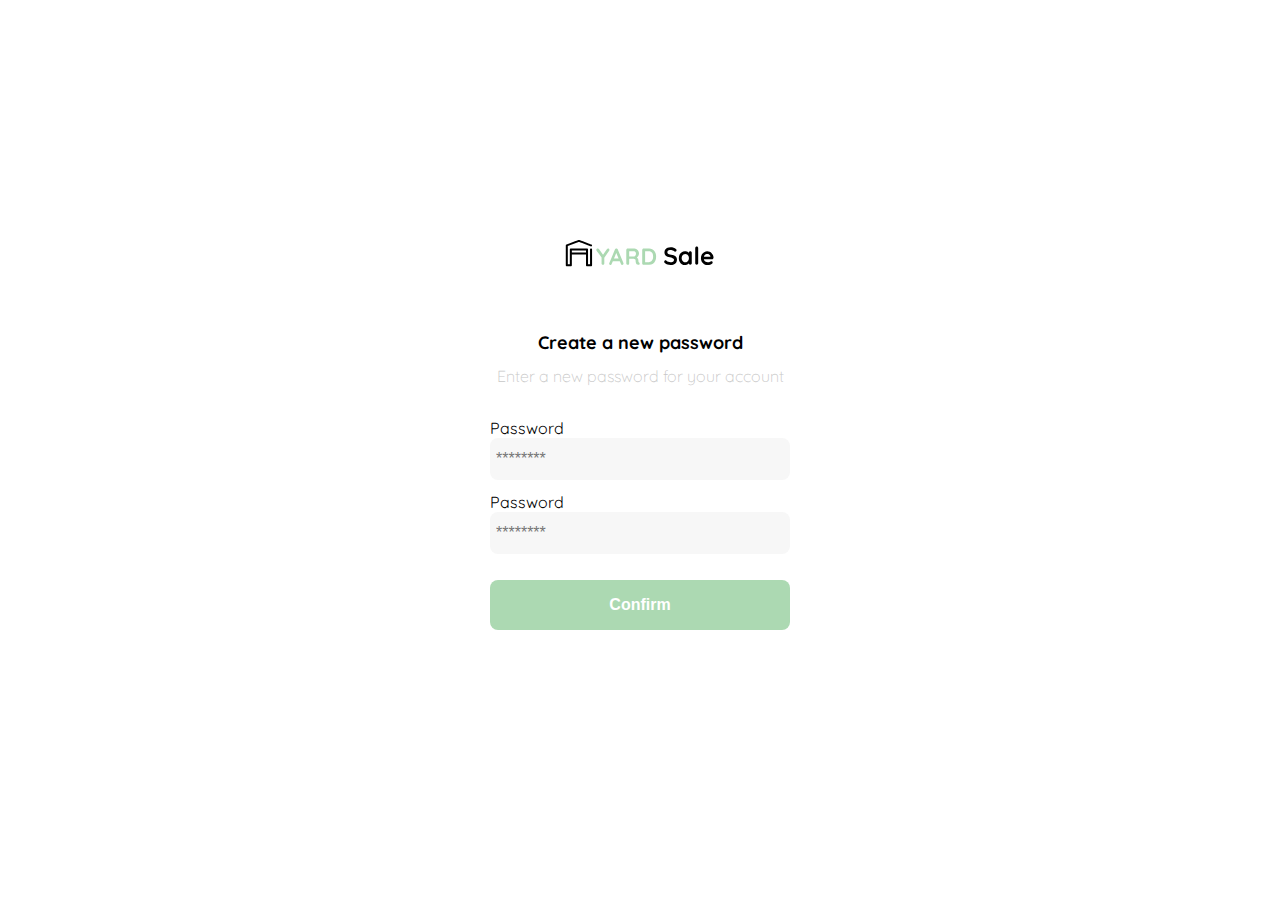
<file: clase1.html>
<!DOCTYPE html>
<html lang="en">
<head>
    <meta charset="UTF-8">
    <meta name="viewport" content="width=device-width, initial-scale=1.0">
    <title>Contraseña</title>
    <link rel="preconnect" href="https://fonts.googleapis.com">
    <link rel="preconnect" href="https://fonts.gstatic.com" crossorigin>
    <link href="https://fonts.googleapis.com/css2?family=Quicksand:wght@300..700&display=swap" rel="stylesheet">
    <style>
        :root{
            --white: #fff;
            --black: #000;
            --very-light-pink: #C7C7C7;
            --text-input-field: #F7F7F7;
            --hospital-green: #ACD9B2;
            --sm: 14px;
            --md: 16px;
            --lg: 18px;
        }
        body{
            margin: 0;
            font-family: 'Quicksand', sans-serif;
        }
        .login{
            width: 100%;
            height: 100vh;
            display: grid;
            place-items: center;
        }
        .form-container{
            display: grid;
            grid-template-rows: auto 1fr auto;
            width: 300px;
        }
        .logo{
            width: 150px; 
            margin-bottom: 48px;
            justify-self: center;
            display: none;
        }
        .title{
            font-family: 'Quicksand', sans-serif;
            font-size: var(--lg);
            margin-bottom: 12px;
            text-align: center;
        }
        .subtitle{
            color: var(--very-light-pink);
            font-size: var(--md);
            font-weight: 300;
            margin-top: 0;
            margin-bottom: 32px;
            text-align: center;
        }
        .laber{
            font-size: var(--sm);
            font-weight: bold;
            margin-bottom: 4px;
        }
        .form{
            display: flex;
            flex-direction: column;

            
        }
        .input{
            background-color: var(--text-input-field);
            border: none;
            border-radius: 8px;
            height: 30px;
            font-size: var(--md);
            padding: 6px;
            margin-bottom: 12px;
        }
        .primary-button{
            background-color: var(--hospital-green);
            color: var(--white);
            border: none;
            border-radius: 8px;
            height: 50px;
            width: 100%;
            font-size: var(--md);
            font-weight: bold;
            cursor: pointer;
        }
        .login-button{
            margin-top: 14px;
            margin-bottom: 30px;
        }
        @media (min-width: 640px){
            .logo{
                display: block;
            }
        }
    </style>
</head>
<body>
    <div class="login">
        <div class="form-container">
            <img src="./logos/logo_yard_sale.svg" alt="logo" class="logo">
            <h1 class="title">Create a new password</h1>
            <p class="subtitle">Enter a new password for your account</p>
            <form action="/" class="form">
                <label for="password">Password</label>
                <input type="password" 
                id="password" 
                class="input input-password" 
                placeholder="********">
                
                <label for="new-password">Password</label>
                <input type="password" 
                id="new-password" 
                class="input input-password" 
                placeholder="********">

                <input type="submit" value="Confirm" class="primary-button login-button"> 
            </form>

        </div>

    </div>
    
</body>
</html>
</file>
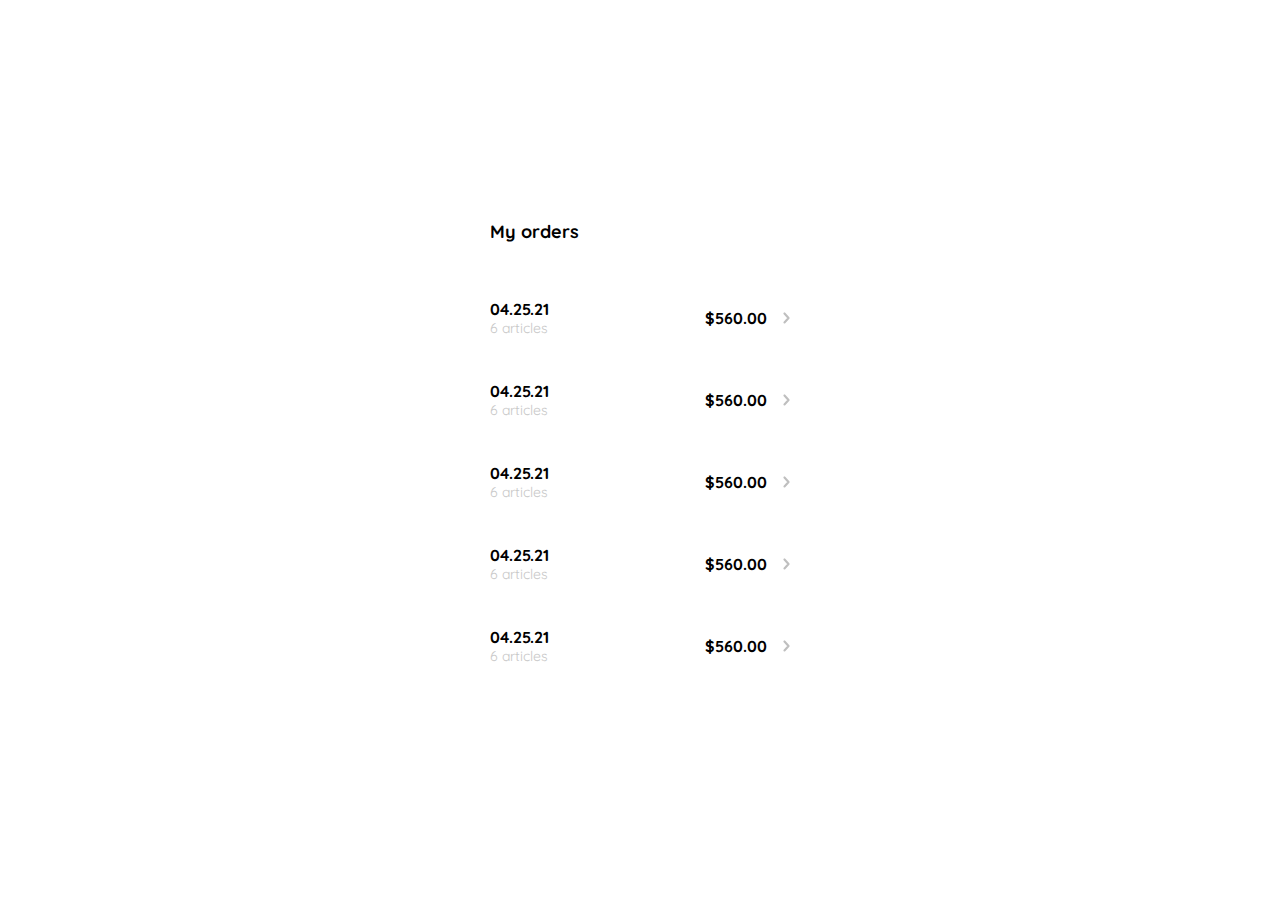
<file: clase10.html>
<!DOCTYPE html>
<html lang="en">

<head>
    <meta charset="UTF-8">
    <meta name="viewport" content="width=device-width, initial-scale=1.0">
    <title>My order</title>
    <link rel="preconnect" href="https://fonts.googleapis.com">
    <link rel="preconnect" href="https://fonts.gstatic.com" crossorigin>
    <link href="https://fonts.googleapis.com/css2?family=Quicksand:wght@300..700&display=swap" rel="stylesheet">
    <style>
        :root {
            --white: #fff;
            --black: #000;
            --very-light-pink: #C7C7C7;
            --text-input-field: #F7F7F7;
            --hospital-green: #ACD9B2;
            --sm: 14px;
            --md: 16px;
            --lg: 18px;
        }

        body {
            margin: 0;
            font-family: 'Quicksand', sans-serif;
        }

        .my-order {
            width: 100%;
            height: 100vh;
            display: grid;
            place-items: center;
        }
        .title {
            font-size: var(--lg); 
            margin-bottom: 40px;
        }
        .my-order-container {
            display: grid;
            grid-template-rows: auto 1fr auto;
            width: 300px;
        }
        .my-order-content {
            display: flex;
            flex-direction: column;
        }
        .order{
            display: grid;
            grid-template-columns: auto 1fr auto;
            gap: 16px;
            align-items: center; 
            margin-bottom: 12px; 
        }
        .order p:nth-child(1){
            display: flex;
            flex-direction: column;

        }
        .order p:nth-child(2){
            text-align: end;
            font-weight: bold;

        }
        .order p span:nth-child(1){
            font-size: var(--md);
            font-weight: bold;
            
        }
        .order p span:nth-child(2){
            font-size: var(--sm);
            color: var(--very-light-pink);

            
        }
        

        
    </style>
</head>

<body>
    <div class="my-order">

        <div class="my-order-container">
            <h1 class="title">My orders</h1>
            <div class="my-order-content">
                <div class="order">
                    <p>
                        <span>04.25.21</span>
                        <span>6 articles</span>
                    </p>
                    <p>
                        $560.00
                    </p>
                    <img src="./icons/flechita.svg" alt="arrow">

                </div>
                <div class="order">
                    <p>
                        <span>04.25.21</span>
                        <span>6 articles</span>
                    </p>
                    <p>
                        $560.00
                    </p>
                    <img src="./icons/flechita.svg" alt="arrow">

                </div>
                <div class="order">
                    <p>
                        <span>04.25.21</span>
                        <span>6 articles</span>
                    </p>
                    <p>
                        $560.00
                    </p>
                    <img src="./icons/flechita.svg" alt="arrow">

                </div>
                <div class="order">
                    <p>
                        <span>04.25.21</span>
                        <span>6 articles</span>
                    </p>
                    <p>
                        $560.00
                    </p>
                    <img src="./icons/flechita.svg" alt="arrow">

                </div>
                <div class="order">
                    <p>
                        <span>04.25.21</span>
                        <span>6 articles</span>
                    </p>
                    <p>
                        $560.00
                    </p>
                    <img src="./icons/flechita.svg" alt="arrow">

                </div>

            </div>
        </div>
    </div>
</body>

</html>
</file>
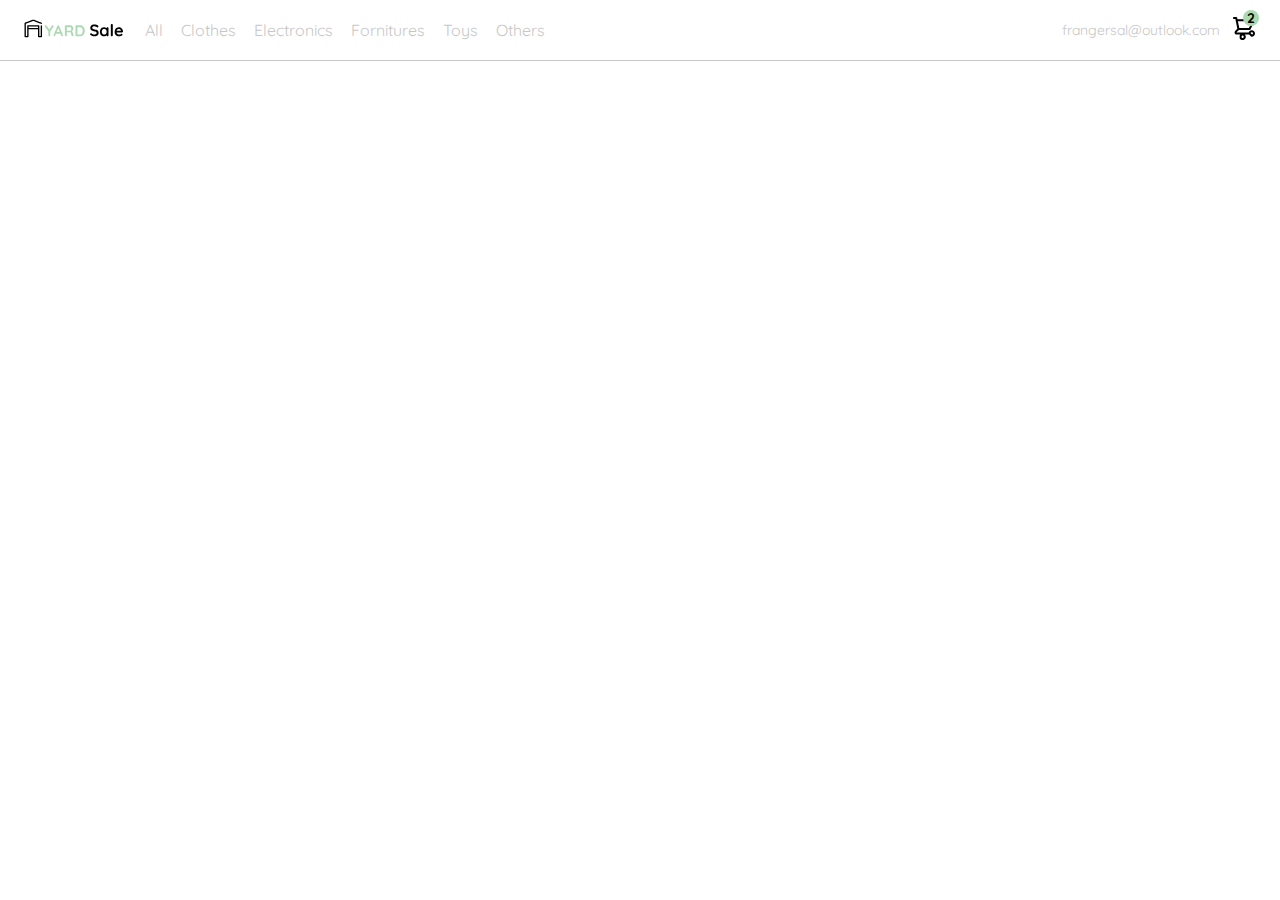
<file: clase11.html>
<!DOCTYPE html>
<html lang="en">

<head>
    <meta charset="UTF-8">
    <meta name="viewport" content="width=device-width, initial-scale=1.0">
    <title>Menu</title>
    <link rel="preconnect" href="https://fonts.googleapis.com">
    <link rel="preconnect" href="https://fonts.gstatic.com" crossorigin>
    <link href="https://fonts.googleapis.com/css2?family=Quicksand:wght@300..700&display=swap" rel="stylesheet">
    <style>
        :root {
            --white: #fff;
            --black: #000;
            --very-light-pink: #C7C7C7;
            --text-input-field: #F7F7F7;
            --hospital-green: #ACD9B2;
            --sm: 14px;
            --md: 16px;
            --lg: 18px;
        }

        body {
            margin: 0;
            font-family: 'Quicksand', sans-serif;
        }

        nav {
            display:flex;
            justify-content: space-between;
            padding: 0 24px;
            border-bottom: 1px solid var(--very-light-pink);
        }

        .menu {
            display: none;
        }

        .logo {
            width: 100px;

        }
        .navbar-left{
            display: flex;
        } 
        .navbar-left ul,
        .navbar-right ul {
            list-style: none;
            padding: 0;
            margin: 0;
            display: flex;
            align-items: center;
            height: 60px;
        }
        .navbar-left ul{
            margin-left: 12px;
        }
        .navbar-right ul li a,
        .navbar-left ul li a {
            text-decoration: none;
            color: var(--very-light-pink);
            border: 1px solid var(--white);
            padding: 8px;
            border-radius: 8px;
        }

        .navbar-right ul li a:hover,
        .navbar-left ul li a:hover {
            border: 1px solid var(--hospital-green);
            color: var(--hospital-green);
        }
        .navbar-email{
            color: var(--very-light-pink);
            font-size: var(--sm);
            margin-right: 12px;
        }
        .navbar-shopping-cart{
            position: relative;
        }
        .navbar-shopping-cart div{
            width: 16px;
            height: 16px;
            background-color: var(--hospital-green);
            border-radius: 50%;
            font-size: var(--sm);
            font-weight: bold;
            position: absolute;
            top: -6px;
            right: -3px;
            display: flex;
            justify-content: center;
            align-items: center;
        }
        @media (max-width: 640px){
            .menu{
                display: block; 
            }
            .navbar-left ul{
                display: none; 
            }
            .navbar-email{
                display: none; 
            }
            
        }
    </style>

</head>

<body>
    <nav>
        <img src="./icons/icon_menu.svg" alt="menu" class="menu">
        <div class="navbar-left">
            <img src="./logos/logo_yard_sale.svg" alt="menu" class="logo">
            <ul>
                <li>
                    <a href="/">All</a>
                </li>
                <li>
                    <a href="/">Clothes</a>
                </li>
                <li>
                    <a href="/">Electronics</a>
                </li>
                <li>
                    <a href="/">Fornitures</a>
                </li>
                <li>
                    <a href="/">Toys</a>
                </li>
                <li>
                    <a href="/">Others</a>
                </li>
            </ul>
        </div>
        <div class="navbar-right">
            <ul>
                <li class="navbar-email">
                    frangersal@outlook.com
                </li>
                <li class="navbar-shopping-cart">
                    <img src="./icons/icon_shopping_cart.svg" alt="">
                    <div>2</div>
                </li>
            </ul>
        </div>
    </nav>
</body>

</html>
</file>
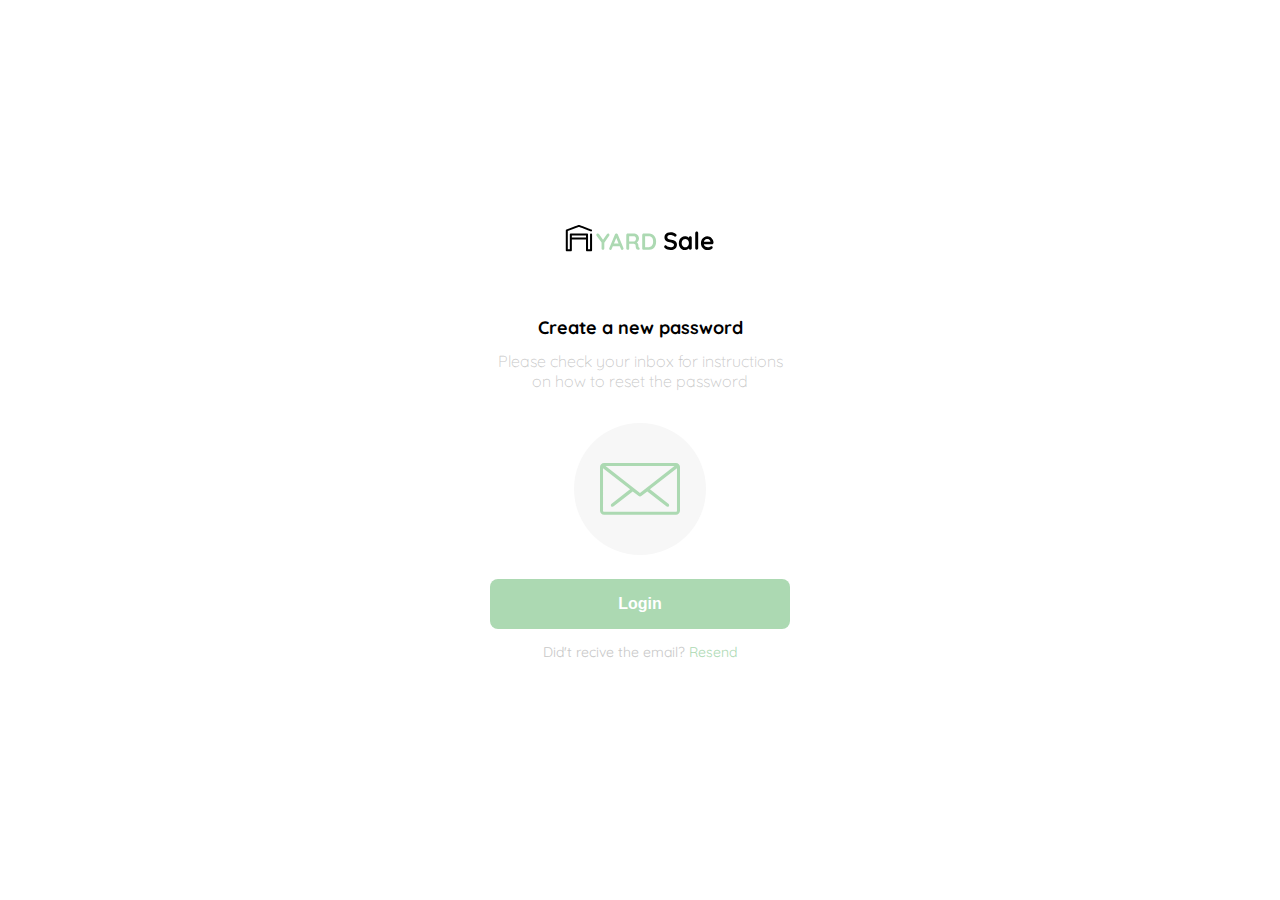
<file: clase2.html>
<!DOCTYPE html>
<html lang="en">

<head>
    <meta charset="UTF-8">
    <meta name="viewport" content="width=device-width, initial-scale=1.0">
    <title>Email enviado</title>
    <link rel="preconnect" href="https://fonts.googleapis.com">
    <link rel="preconnect" href="https://fonts.gstatic.com" crossorigin>
    <link href="https://fonts.googleapis.com/css2?family=Quicksand:wght@300..700&display=swap" rel="stylesheet">
    <style>
        :root {
            --white: #fff;
            --black: #000;
            --very-light-pink: #C7C7C7;
            --text-input-field: #F7F7F7;
            --hospital-green: #ACD9B2;
            --sm: 14px;
            --md: 16px;
            --lg: 18px;
        }

        body {
            margin: 0;
            font-family: 'Quicksand', sans-serif;
        }

        .login {
            /* width: 100%; */
            height: 100vh;
            display: grid;
            place-items: center;
        }

        .form-container {
            display: grid;
            grid-template-rows: auto 1fr auto;
            width: 300px;
            justify-items: center;
        }

        .logo {
            width: 150px;
            margin-bottom: 48px;
            justify-self: center;
            display: none;
        }

        .title {
            font-family: 'Quicksand', sans-serif;
            font-size: var(--lg);
            margin-bottom: 12px;
            text-align: center;
        }

        .subtitle {
            color: var(--very-light-pink);
            font-size: var(--md);
            font-weight: 300;
            margin-top: 0;
            margin-bottom: 32px;
            text-align: center;
        }

        .email-image {
            width: 132px;
            height: 132px;
            border-radius: 50%;
            background-color: var(--text-input-field);
            display: flex;
            justify-content: center;
            align-items: center;
            margin-bottom: 24px;
        }
        .email-image img {
            width: 80px; 
        }
        .resend {
            font-size: var(--sm); 
        }
        .resend span {
            color: var(--very-light-pink);
        }
        .resend a {
            color: var(--hospital-green);
            text-decoration: none; 
        }
        .label {
            font-size: var(--sm);
            font-weight: bold;
            margin-bottom: 4px;
        }

        .form {
            display: flex;
            flex-direction: column;


        }

        .input {
            background-color: var(--text-input-field);
            border: none;
            border-radius: 8px;
            height: 30px;
            font-size: var(--md);
            padding: 6px;
            margin-bottom: 12px;
        }

        .primary-button {
            background-color: var(--hospital-green);
            color: var(--white);
            border: none;
            border-radius: 8px;
            height: 50px;
            width: 100%;
            font-size: var(--md);
            font-weight: bold;
            cursor: pointer;
        }

        .login-button {
            margin-top: 14px;
            margin-bottom: 30px;
        }

        @media (min-width: 640px) {
            .logo {
                display: block;
            }
        }
    </style>
</head>

<body>
    <div class="login">
        <div class="form-container">
            <img src="./logos/logo_yard_sale.svg" alt="logo" class="logo">
            <h1 class="title">Create a new password</h1>
            <p class="subtitle">Please check your
                inbox for instructions on how to reset the password
            </p>
            <div class="email-image">
                <img src="./icons/email.svg" alt="Icono de email">
            </div>
            <button class="primary-button">
                Login
            </button>
            <p class="resend">
                <span>Did't recive the email?</span>
                <a href="/">Resend</a>

            </p>
        </div>

    </div>

</body>

</html>
</file>
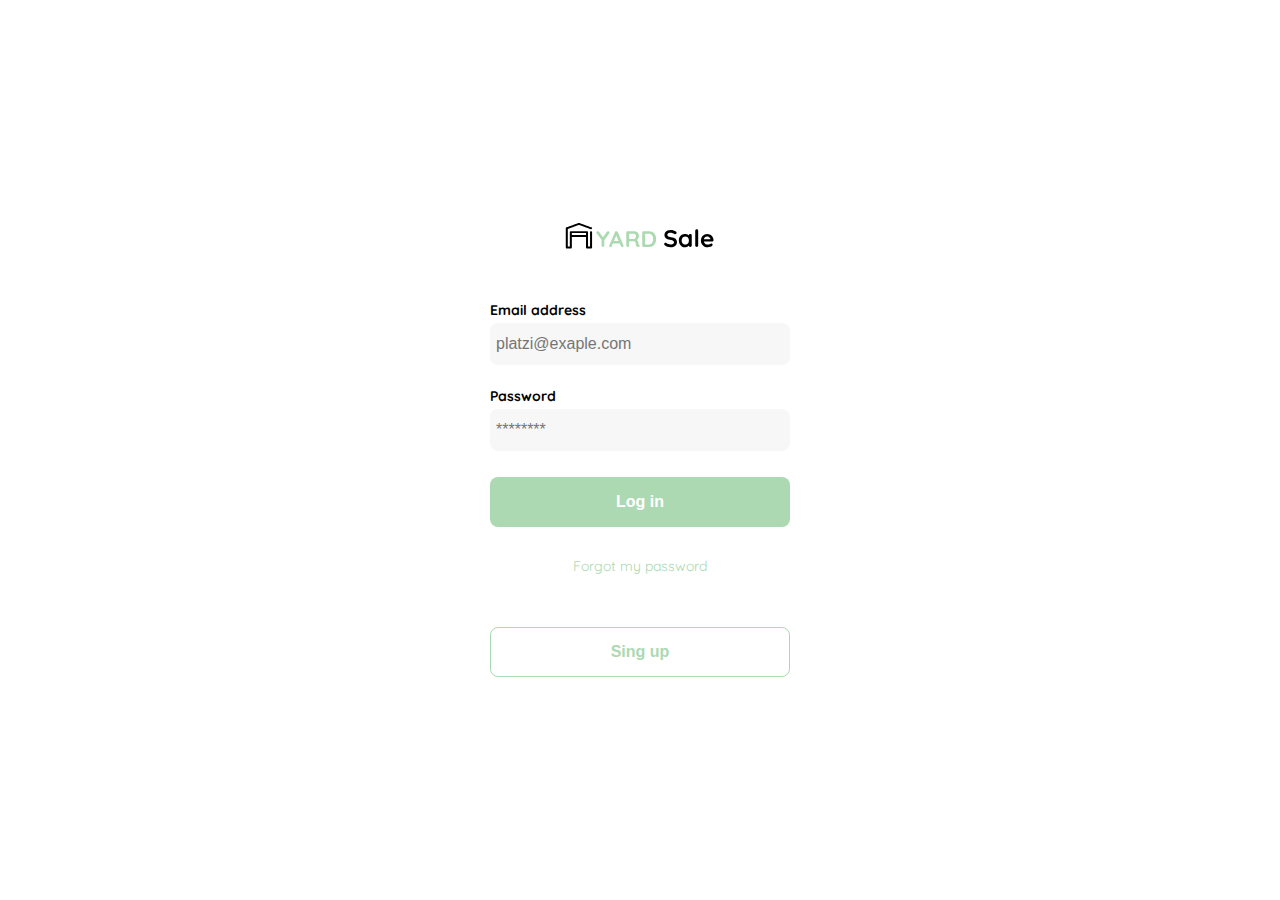
<file: clase3.html>
<!DOCTYPE html>
<html lang="en">
<head>
    <meta charset="UTF-8">
    <meta name="viewport" content="width=device-width, initial-scale=1.0">
    <title>Login</title>
    <link rel="preconnect" href="https://fonts.googleapis.com">
    <link rel="preconnect" href="https://fonts.gstatic.com" crossorigin>
    <link href="https://fonts.googleapis.com/css2?family=Quicksand:wght@300..700&display=swap" rel="stylesheet">
    <style>
        :root{
            --white: #fff;
            --black: #000;
            --very-light-pink: #C7C7C7;
            --text-input-field: #F7F7F7;
            --hospital-green: #ACD9B2;
            --sm: 14px;
            --md: 16px;
            --lg: 18px;
        }
        body{
            margin: 0;
            font-family: 'Quicksand', sans-serif;
        }
        .login{
            width: 100%;
            height: 100vh;
            display: grid;
            place-items: center;
        }
        .form-container{
            display: grid;
            grid-template-rows: auto 1fr auto;
            width: 300px;
        }
        .logo{
            width: 150px; 
            margin-bottom: 48px;
            justify-self: center;
            display: none;
        }
 
        .label{
            font-size: var(--sm);
            font-weight: bold;
            margin-bottom: 4px;
        }
        .form{
            display: flex;
            flex-direction: column; 
        }
        .form a{
            color: var(--hospital-green);
            font-size: var(--sm);
            text-align: center;
            text-decoration: none;
            margin-bottom: 52px;
        }
        .input{
            background-color: var(--text-input-field);
            border: none;
            border-radius: 8px;
            height: 30px;
            font-size: var(--md);
            padding: 6px;
            margin-bottom: 12px;
        }
        .input-email{
            margin-bottom: 22px;
        }
        .primary-button{
            background-color: var(--hospital-green);
            color: var(--white);
            border: none;
            border-radius: 8px;
            height: 50px;
            width: 100%;
            font-size: var(--md);
            font-weight: bold;
            cursor: pointer;
        }
        .secondary-button{
            background-color: var(--white);
            color: var(--hospital-green);
            border: 1px solid var(--hospital-green);
            border-radius: 8px;
            height: 50px;
            width: 100%;
            font-size: var(--md);
            font-weight: bold;
            cursor: pointer;
        }
        .login-button{
            margin-top: 14px;
            margin-bottom: 30px;
        }
        @media (min-width: 640px){
            .logo{
                display: block;
            }
        }
        @media (max-width: 640px){
            .secondary-button{
                position: fixed;
                bottom: 12px;
                width: 300px;
            }
        }
    </style>
</head>
<body>
    <div class="login">
        <div class="form-container">
            <img src="./logos/logo_yard_sale.svg" alt="logo" class="logo">
            <form action="/" class="form">
                <label for="password" class="label">Email address</label>
                <input type="text" 
                id="email" 
                class="input input-email" 
                placeholder="platzi@exaple.com" 
                >
                
                <label for="password" class="label">Password</label>
                <input type="password" 
                id="password" 
                class="input input-password" 
                placeholder="********">

                <input type="submit" value="Log in" 
                class="primary-button login-button"> 

                <a href="/">Forgot my password</a>
            </form>
            <button class="secondary-button singup-button">
                Sing up
            </button>

        </div>

    </div>
</body>
</html>
</file>
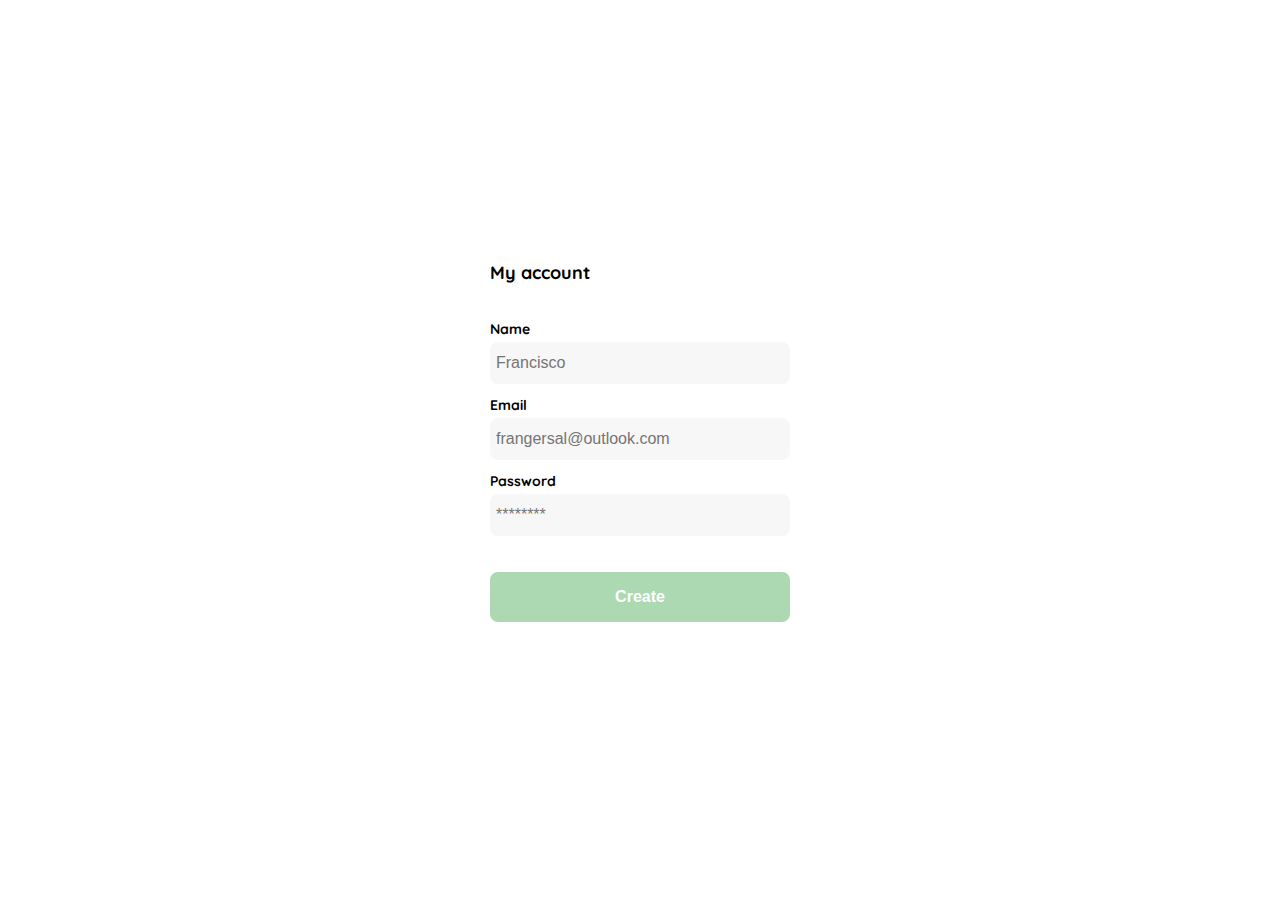
<file: clase4.html>
<!DOCTYPE html>
<html lang="en">

<head>
    <meta charset="UTF-8">
    <meta name="viewport" content="width=device-width, initial-scale=1.0">
    <title>Editar</title>
    <link rel="preconnect" href="https://fonts.googleapis.com">
    <link rel="preconnect" href="https://fonts.gstatic.com" crossorigin>
    <link href="https://fonts.googleapis.com/css2?family=Quicksand:wght@300..700&display=swap" rel="stylesheet">
    <style>
        :root {
            --white: #fff;
            --black: #000;
            --very-light-pink: #C7C7C7;
            --text-input-field: #F7F7F7;
            --hospital-green: #ACD9B2;
            --sm: 14px;
            --md: 16px;
            --lg: 18px;
        }

        body {
            margin: 0;
            font-family: 'Quicksand', sans-serif;
        }

        .login {
            width: 100%;
            height: 100vh;
            display: grid;
            place-items: center;
        }

        .form-container {
            display: grid;
            grid-template-rows: auto 1fr auto;
            width: 300px;
        }

        .logo {
            width: 150px;
            margin-bottom: 48px;
            justify-self: center;
            display: none;
        }

        .title {
            font-family: 'Quicksand', sans-serif;
            font-size: var(--lg);
            margin-bottom: 36px;
            text-align: start;

        }

        .subtitle {
            color: var(--very-light-pink);
            font-size: var(--md);
            font-weight: 300;
            margin-top: 0;
            margin-bottom: 32px;
            text-align: center;
        }

        .form div {
            display: flex;
            flex-direction: column;
        }
        .label {
            font-size: var(--sm);
            font-weight: bold;
            margin-bottom: 4px;
        }

        .form {
            display: flex;
            flex-direction: column;


        }

        .input {
            background-color: var(--text-input-field);
            border: none;
            border-radius: 8px;
            height: 30px;
            font-size: var(--md);
            padding: 6px;
            margin-bottom: 12px;
        }

        .input-name {}

        .input-email {}

        .input-password {
            margin-bottom: 22px;
        }

        .input-name {}

        .primary-button {
            background-color: var(--hospital-green);
            color: var(--white);
            border: none;
            border-radius: 8px;
            height: 50px;
            width: 100%;
            font-size: var(--md);
            font-weight: bold;
            cursor: pointer;
        }

        .login-button {
            margin-top: 14px;
            margin-bottom: 30px;
        }

        @media (max-width: 640px) {
            .form-container{
                height: 100%;

            }
            .form {
                height: 100%;
                justify-content: space-between;
            }
        }
    </style>
</head>

<body>
    <div class="login">
        <div class="form-container">
            <!-- <img src="./logos/logo_yard_sale.svg" alt="logo" class="logo"> -->
            <h1 class="title">My account</h1>
            <!-- <p class="subtitle">Enter a new password for your account</p> -->
            <form action="/" class="form">
                <div>
                    <label for="name" class="label">Name</label>
                    <input type="text" id="name" class="input input-name" placeholder="Francisco">

                    <label for="email" class="label">Email</label>
                    <input type="text" id="email" class="input input-email" placeholder="frangersal@outlook.com">

                    <label for="password" class="label">Password</label>
                    <input type="password" id="password" class="input input-password" placeholder="********">

                </div>
                <input type="submit" value="Create" class="primary-button login-button">

            </form>

        </div>

    </div>

</body>

</html>
</file>
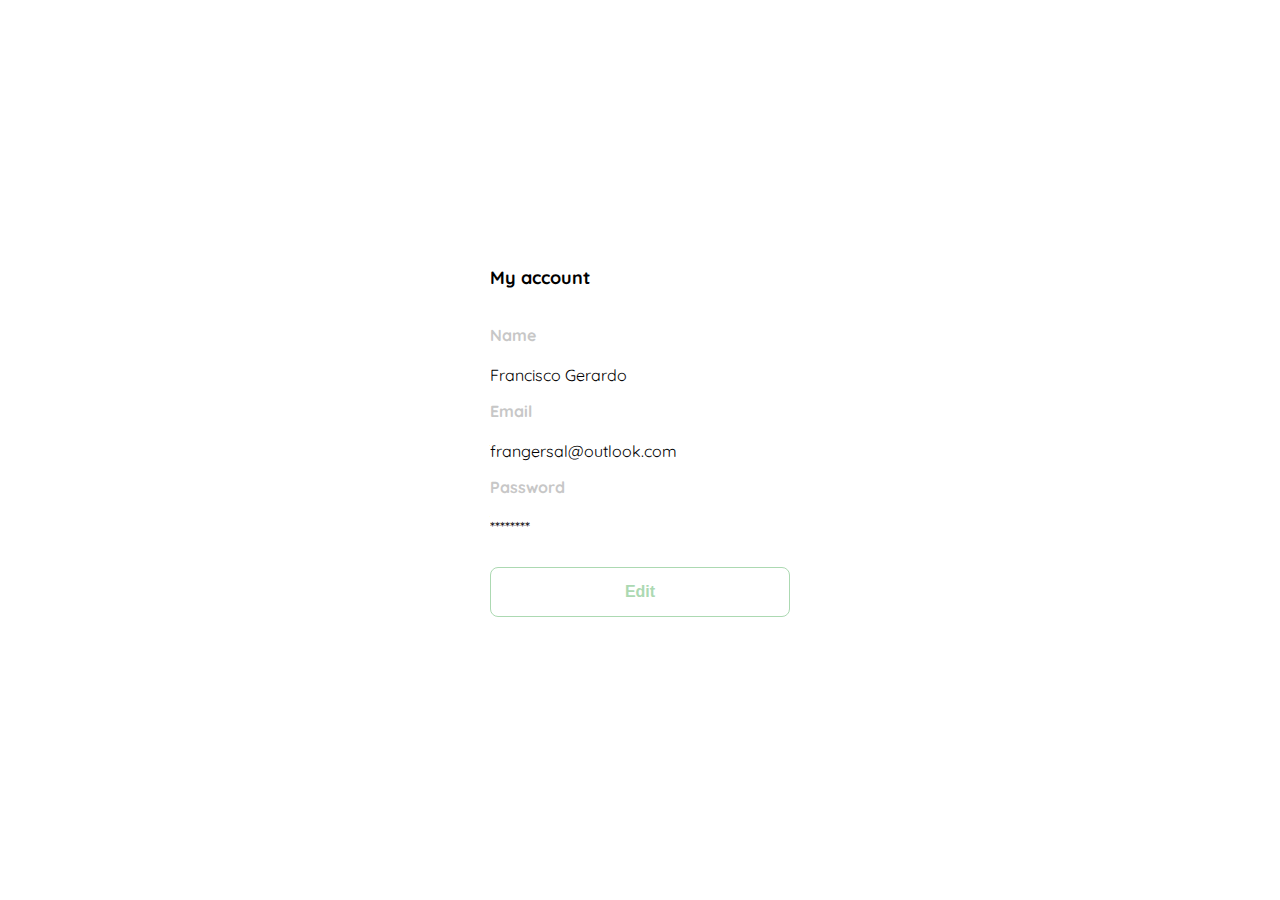
<file: clase5.html>
<!DOCTYPE html>
<html lang="en">

<head>
    <meta charset="UTF-8">
    <meta name="viewport" content="width=device-width, initial-scale=1.0">
    <title>Edit</title>
    <link rel="preconnect" href="https://fonts.googleapis.com">
    <link rel="preconnect" href="https://fonts.gstatic.com" crossorigin>
    <link href="https://fonts.googleapis.com/css2?family=Quicksand:wght@300..700&display=swap" rel="stylesheet">
    <style>
        :root {
            --white: #fff;
            --black: #000;
            --very-light-pink: #C7C7C7;
            --text-input-field: #F7F7F7;
            --hospital-green: #ACD9B2;
            --sm: 14px;
            --md: 16px;
            --lg: 18px;
        }

        body {
            margin: 0;
            font-family: 'Quicksand', sans-serif;
        }

        .login {
            width: 100%;
            height: 100vh;
            display: grid;
            place-items: center;
        }

        .form-container {
            display: grid;
            grid-template-rows: auto 1fr auto;
            width: 300px;
        }

        .logo {
            width: 150px;
            margin-bottom: 48px;
            justify-self: center;
            display: none;
        }

        .title {
            font-family: 'Quicksand', sans-serif;
            font-size: var(--lg);
            margin-bottom: 36px;
            text-align: start;

        }

        .subtitle {
            color: var(--very-light-pink);
            font-size: var(--md);
            font-weight: 300;
            margin-top: 0;
            margin-bottom: 32px;
            text-align: center;
        }

        .form div {
            display: flex;
            flex-direction: column;
        }
        .label {
            font-size: var(--sm);
            font-weight: bold;
            margin-bottom: 4px;
        }
        .label {
            color: var(--very-light-pink);
            font-size: var(--md);
            font-weight: bold;
            margin-bottom: 8px 0 32px 0;
        }	

        .form {
            display: flex;
            flex-direction: column;


        }

        .input {
            background-color: var(--text-input-field);
            border: none;
            border-radius: 8px;
            height: 30px;
            font-size: var(--md);
            padding: 6px;
            margin-bottom: 12px;
        }
        .secondary-button {
            background-color: var(--white);
            color: var(--hospital-green);
            border: 1px solid var(--hospital-green);
            border-radius: 8px;
            height: 50px;
            width: 100%;
            font-size: var(--md);
            font-weight: bold;
            cursor: pointer;
        }

        .login-button {
            margin-top: 14px;
            margin-bottom: 30px;
        }

        @media (max-width: 640px) {
            .form-container{
                height: 100%;

            }
            .form {
                height: 100%;
                justify-content: space-between;
            }
        }
    </style>
</head>

<body>
    <div class="login">
        <div class="form-container">
            <!-- <img src="./logos/logo_yard_sale.svg" alt="logo" class="logo"> -->
            <h1 class="title">My account</h1>
            <!-- <p class="subtitle">Enter a new password for your account</p> -->
            <form action="/" class="form">
                <div>
                    <label for="name" class="label">Name</label>
                    <!-- <input type="text" id="name" class="input input-name" placeholder="Francisco"> -->
                    <p class="value">Francisco Gerardo</p>

                    <label for="email" class="label">Email</label>
                    <!-- <input type="text" id="email" class="input input-email" placeholder="frangersal@outlook.com"> -->
                    <p class="value" class="label">frangersal@outlook.com</p>

                    <label for="password" class="label">Password</label>
                    <!-- <input type="password" id="password" class="input input-password" placeholder="********"> -->
                    <p class="value">********</p>

                </div>
                <input type="submit" value="Edit" class="secondary-button login-button">

            </form>

        </div>

    </div>

</body>

</html>
</file>
